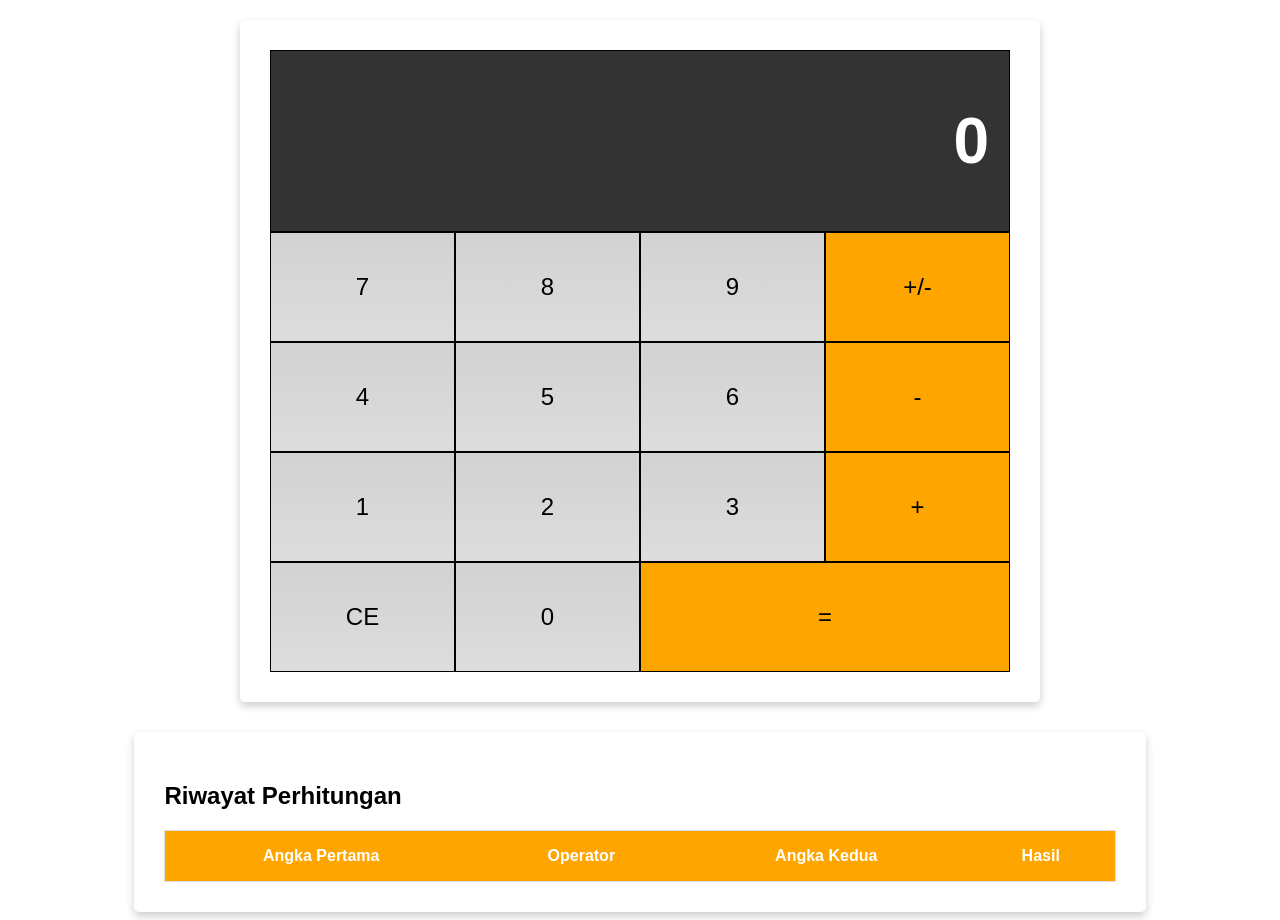
<file: calculator-app/index.html>
<!DOCTYPE html>
<html>
  <head>
    <title>Web Calculator</title>
    <meta name="viewport" content="width=device-width, initial-scale=1.0" />
    <!-- css -->
    <link rel="stylesheet" href="assets/index.css" />
  </head>

  <body>
    <div class="flex-container-column card">
      <div class="display">
        <h1 id="displayNumber">0</h1>
      </div>
      <div class="flex-container-row">
        <div class="button">7</div>
        <div class="button">8</div>
        <div class="button">9</div>
        <div class="button negative">+/-</div>
      </div>
      <div class="flex-container-row">
        <div class="button">4</div>
        <div class="button">5</div>
        <div class="button">6</div>
        <div class="button operator">-</div>
      </div>
      <div class="flex-container-row">
        <div class="button">1</div>
        <div class="button">2</div>
        <div class="button">3</div>
        <div class="button operator">+</div>
      </div>
      <div class="flex-container-row">
        <div class="button clear">CE</div>
        <div class="button">0</div>
        <div class="button equals double">=</div>
      </div>
    </div>
    <div class="history card">
      <h2>Riwayat Perhitungan</h2>
      <table>
        <thead>
          <tr>
            <th>Angka Pertama</th>
            <th>Operator</th>
            <th>Angka Kedua</th>
            <th>Hasil</th>
          </tr>
        </thead>
        <tbody id="historyList"></tbody>
      </table>
    </div>

    <!-- js -->
    <script src="assets/kalkulator.js"></script>
    <script src="assets/storage.js"></script>
  </body>
</html>
</file>
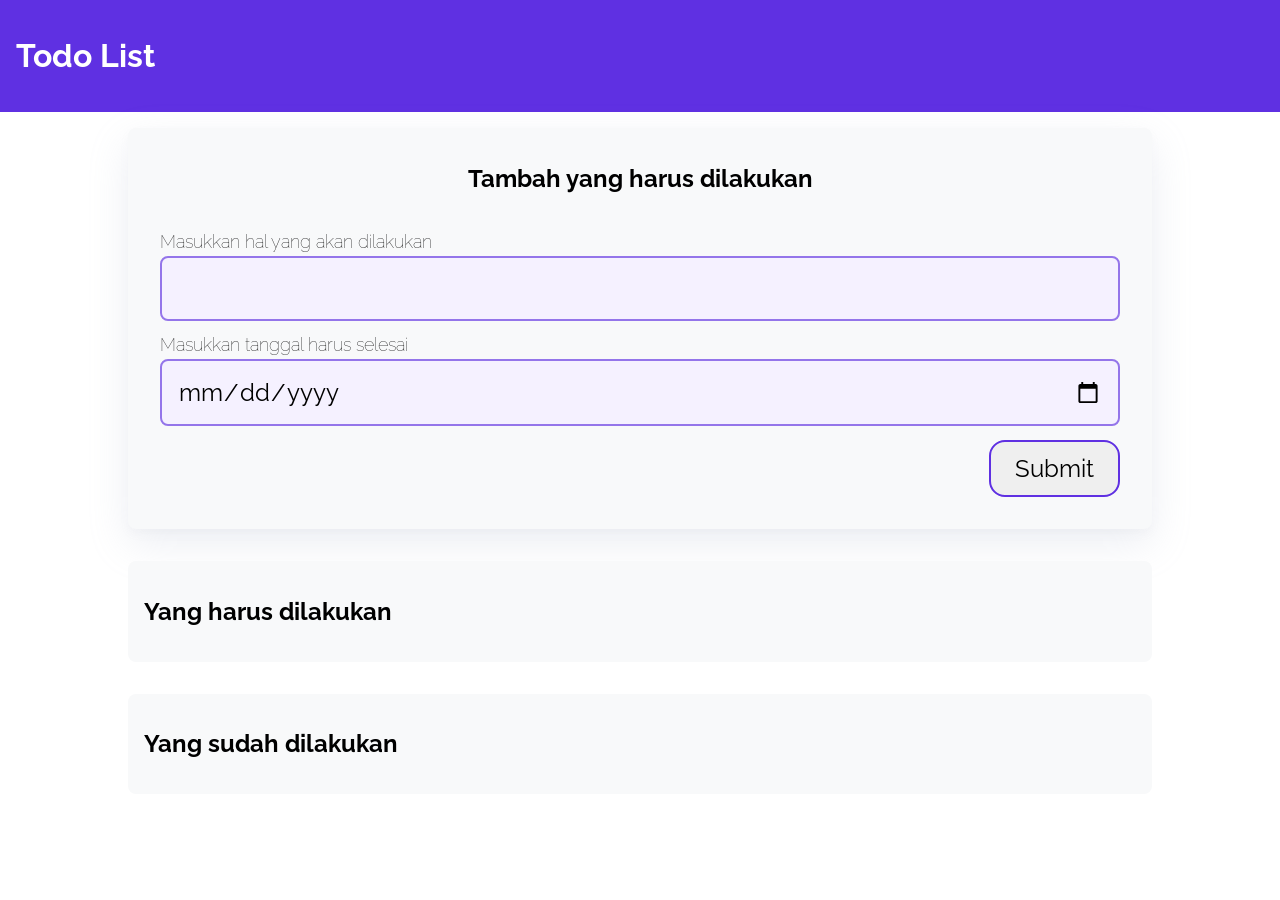
<file: todo-app/index.html>
<!DOCTYPE html>
<html lang="en">
  <head>
    <meta charset="UTF-8" />
    <meta http-equiv="X-UA-Compatible" content="IE=edge" />
    <meta name="viewport" content="width=device-width, initial-scale=1.0" />
    <title>Todo Apps</title>
    <link rel="stylesheet" href="css/style.css" />
  </head>

  <body>
    <header>
      <h1>Todo List</h1>
    </header>

    <div class="wrapper">
      <div class="container bg-white shadow" id="add-todo">
        <h2 class="container-header text-center">Tambah yang harus dilakukan</h2>
        <form class="form" action="#" id="form">
          <div class="form-group form-title">
            <label for="title">Masukkan hal yang akan dilakukan</label>
            <input type="text" id="title" name="title" required />
          </div>
          <div class="form-group form-title">
            <label for="date">Masukkan tanggal harus selesai</label>
            <input type="date" id="date" name="date" required />
          </div>
          <input type="submit" value="Submit" name="Submit" class="btn-submit" />
        </form>
      </div>

      <div class="container">
        <h2 class="container-header">Yang harus dilakukan</h2>
        <div class="list-item" id="todos"></div>
      </div>

      <div class="container">
        <h2 class="container-header">Yang sudah dilakukan</h2>
        <div class="list-item" id="completed-todos"></div>
      </div>
    </div>
    <script src="js/script.js" type="text/javascript"></script>
  </body>
</html>
</file>
<file: calculator-app/assets/index.css>
* {
  box-sizing: border-box;
}
body {
  font-family: sans-serif;
}
.flex-container-column {
  display: flex;
  /* properti pendukung */
  flex-direction: column;
  max-width: 800px;
  margin: 0 auto;
  text-align: right;
}
.flex-container-row {
  display: flex;
}
.button {
  flex-basis: 25%;
  /* properti pendukung */
  font-size: 1.5em;
  text-align: center;
  padding: 40px;
  border: 1px solid black;
  background: -webkit-linear-gradient(top, #d2d2d2, #ddd);
  cursor: pointer;
}
.double {
  flex-basis: 50%;
}
.display {
  color: white;
  width: 100%;
  padding: 10px 20px;
  background-color: #333333;
  border: 1px solid black;
  font-size: 2em;
}
.operator,
.negative,
.equals {
  background: orange;
}
.card {
  box-shadow: 0 4px 8px 0 rgba(0, 0, 0, 0.2);
  border-radius: 5px;
  padding: 30px;
  margin-top: 20px;
}
.button:hover {
  font-weight: bold;
}
.history {
  width: 80%;
  margin: 30px auto 0 auto;
  overflow: scroll;
}
table {
  border-collapse: collapse;
  border-spacing: 0;
  width: 100%;
  border: 1px solid #ddd;
}
th,
td {
  text-align: center;
  padding: 16px;
}
th {
  background-color: orange;
  color: white;
}
tr:nth-child(even) {
  background-color: #d2d2d2;
}

/* ---------------------------------- */
@media screen and (max-width: 513px) {
  .button {
    padding: 10px;
  }
  .history {
    width: 100%;
  }
}
</file>
<file: todo-app/css/style.css>
@import url('https://fonts.googleapis.com/css2?family=Raleway&display=swap');

*, *::before, *::after {
    box-sizing: border-box;
}

html, body {
    font-family: Raleway, sans-serif;
    margin: 0;
    padding: 0;
}

header {
    background: #5F30E2;
    padding: 16px;
    color: white;
}

.wrapper {
    display: flex;
    flex-direction: column;
    align-items: center;
}

.wrapper .container {
    width: 1024px;
    height: fit-content;
    background: #F8F9FA;
    margin: 16px;
    padding: 16px;
    border-radius: 8px;
    flex-grow: 1;
}

.item {
    display: flex;
    align-items: center;

    margin-top: 16px;
    padding: 12px 24px 12px 24px;
    border-radius: 16px;
    background: white;
}

.item > .inner h2 {
    margin-bottom: unset;
}

.item > .inner p {
    margin-top: 5px;
}

.form {
    height: 300px;
    display: flex;
    flex-direction: column;

    padding: 16px;
    border-radius: 16px;
}

.form-group {
    display: flex;
    flex-direction: column;
}

.form-group label {
    margin-bottom: 4px;
    font-size: 18px;
    font-weight: lighter;
}

.shadow {
    box-shadow: 0 5px 10px rgba(154, 160, 185, .05), 0 15px 40px rgba(166, 173, 201, .2);
}

input[type=text], input[type=date] {
    font-family: Raleway, sans-serif;
    background: #F5F1FF;
    border: 2px solid #9475EA;
    border-radius: 8px;
    padding: 16px;
    margin-bottom: 8px;
    font-size: 24px;
}

.btn-submit {
    width: fit-content;
    border-radius: 16px;
    border: 2px solid #5F30E2;
    padding: 12px 24px;
    margin-top: auto;
    align-self: flex-end;

    font-family: Raleway, sans-serif;
    font-size: 24px;
    color: black;
    cursor: pointer;
}

.btn-submit:hover {
    background: #5F30E2;
    color: white;
}

input[type=text], input[type=date], .btn-submit:focus {
    outline: none;
}

.text-center {
    text-align: center;
}

.form-title {
    margin: auto 0;
}

.check-button {
    background: url('../assets/check-outline.svg');
    background-size: contain;
    width: 40px;
    height: 40px;
    margin-left: auto;
    cursor: pointer;
    border: none;
}

.check-button:hover {
    background: url('../assets/check-solid.svg');
    background-size: contain;
}

.trash-button {
    width: 40px;
    height: 40px;

    background: url('../assets/trash-outline.svg');
    background-size: contain;
    margin-left: 16px;
    cursor: pointer;
    border: none;
}

.trash-button:hover {
    background: url('../assets/trash-fill.svg');
    background-size: contain;
}

.undo-button {
    width: 40px;
    height: 40px;

    background: url('../assets/undo-ouline.svg');
    background-size: contain;
    margin-left: auto;
    cursor: pointer;
    border: none;
}

.undo-button:hover {
    background: url('../assets/undo-ouline.svg');
    background-size: contain;
}

.check-button:focus, .trash-button {
    outline: none;
}

@media only screen and (max-width: 1024px) {
    .wrapper {
        margin: 0;
    }

    .wrapper .container {
        width: 100%;
    }

    .list-item {
        width: 90%;
    }

    .form {
        width: 100%;
    }
}
</file>
